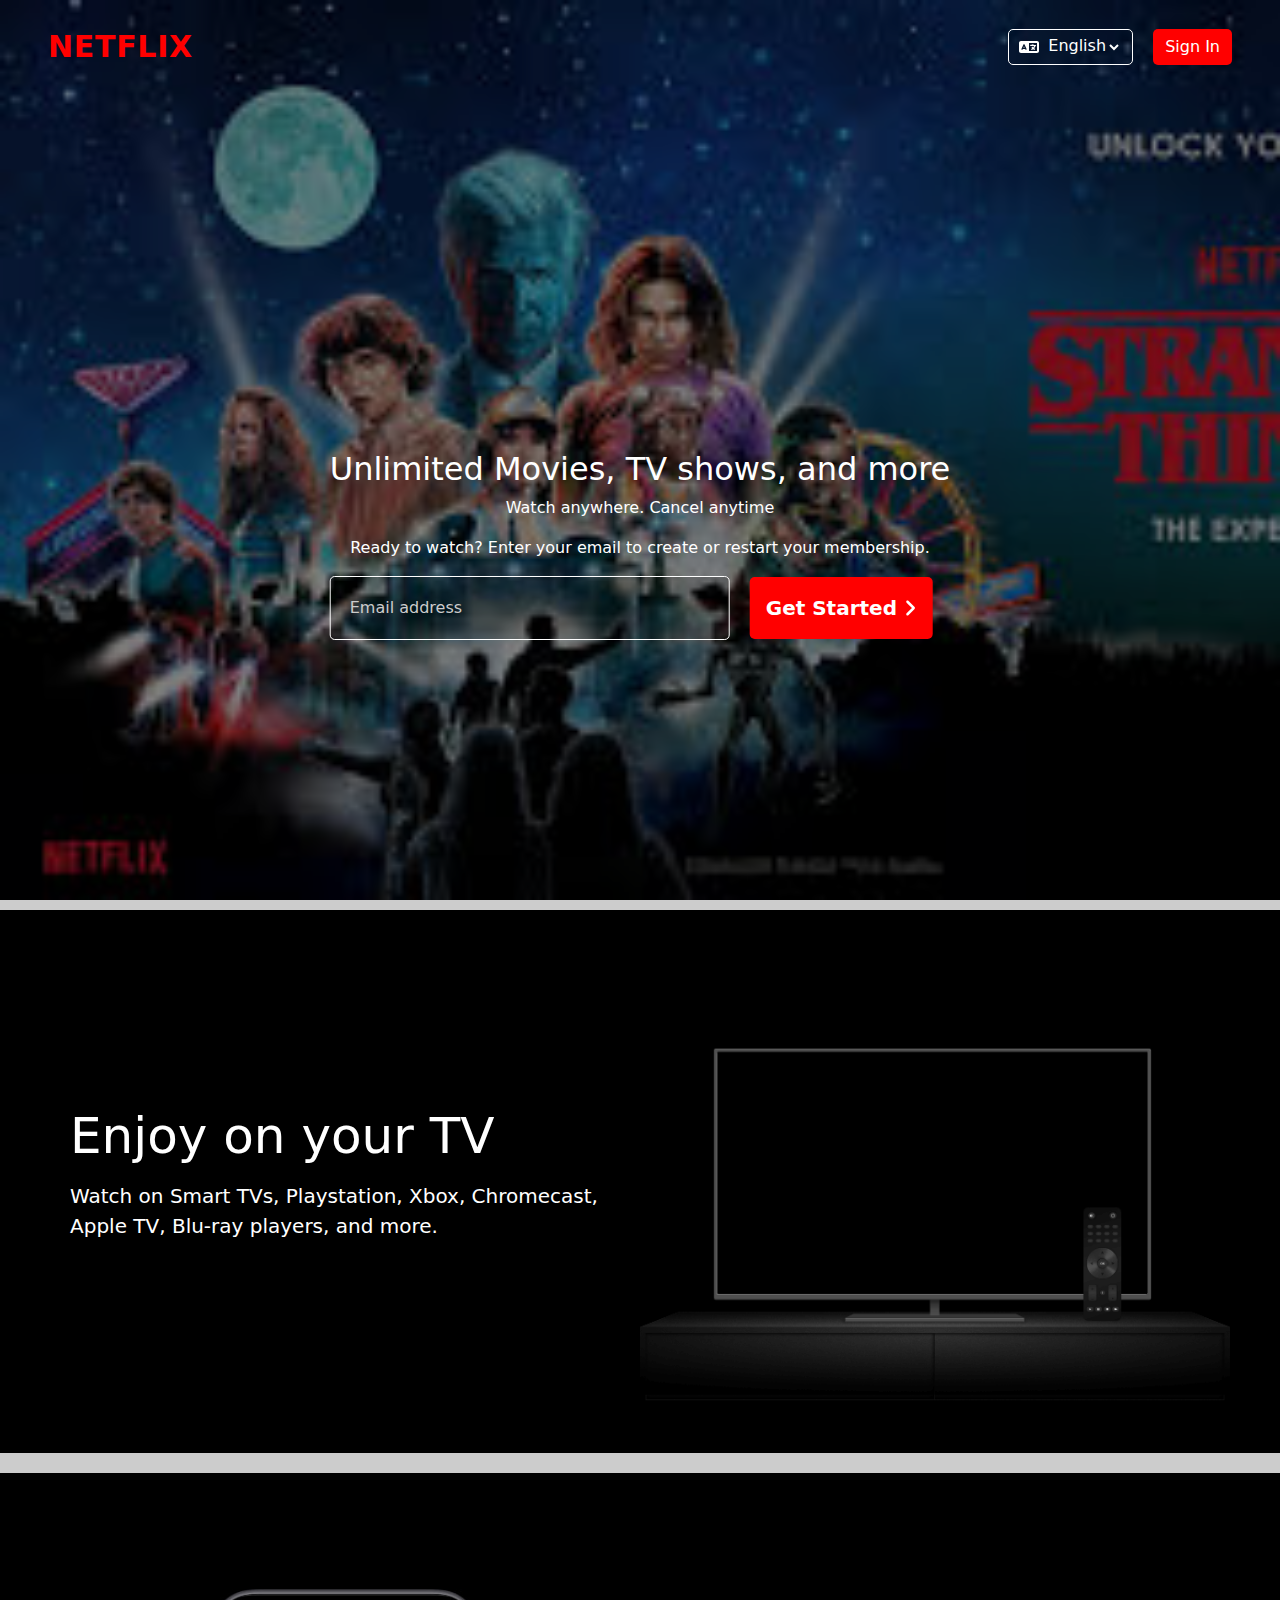
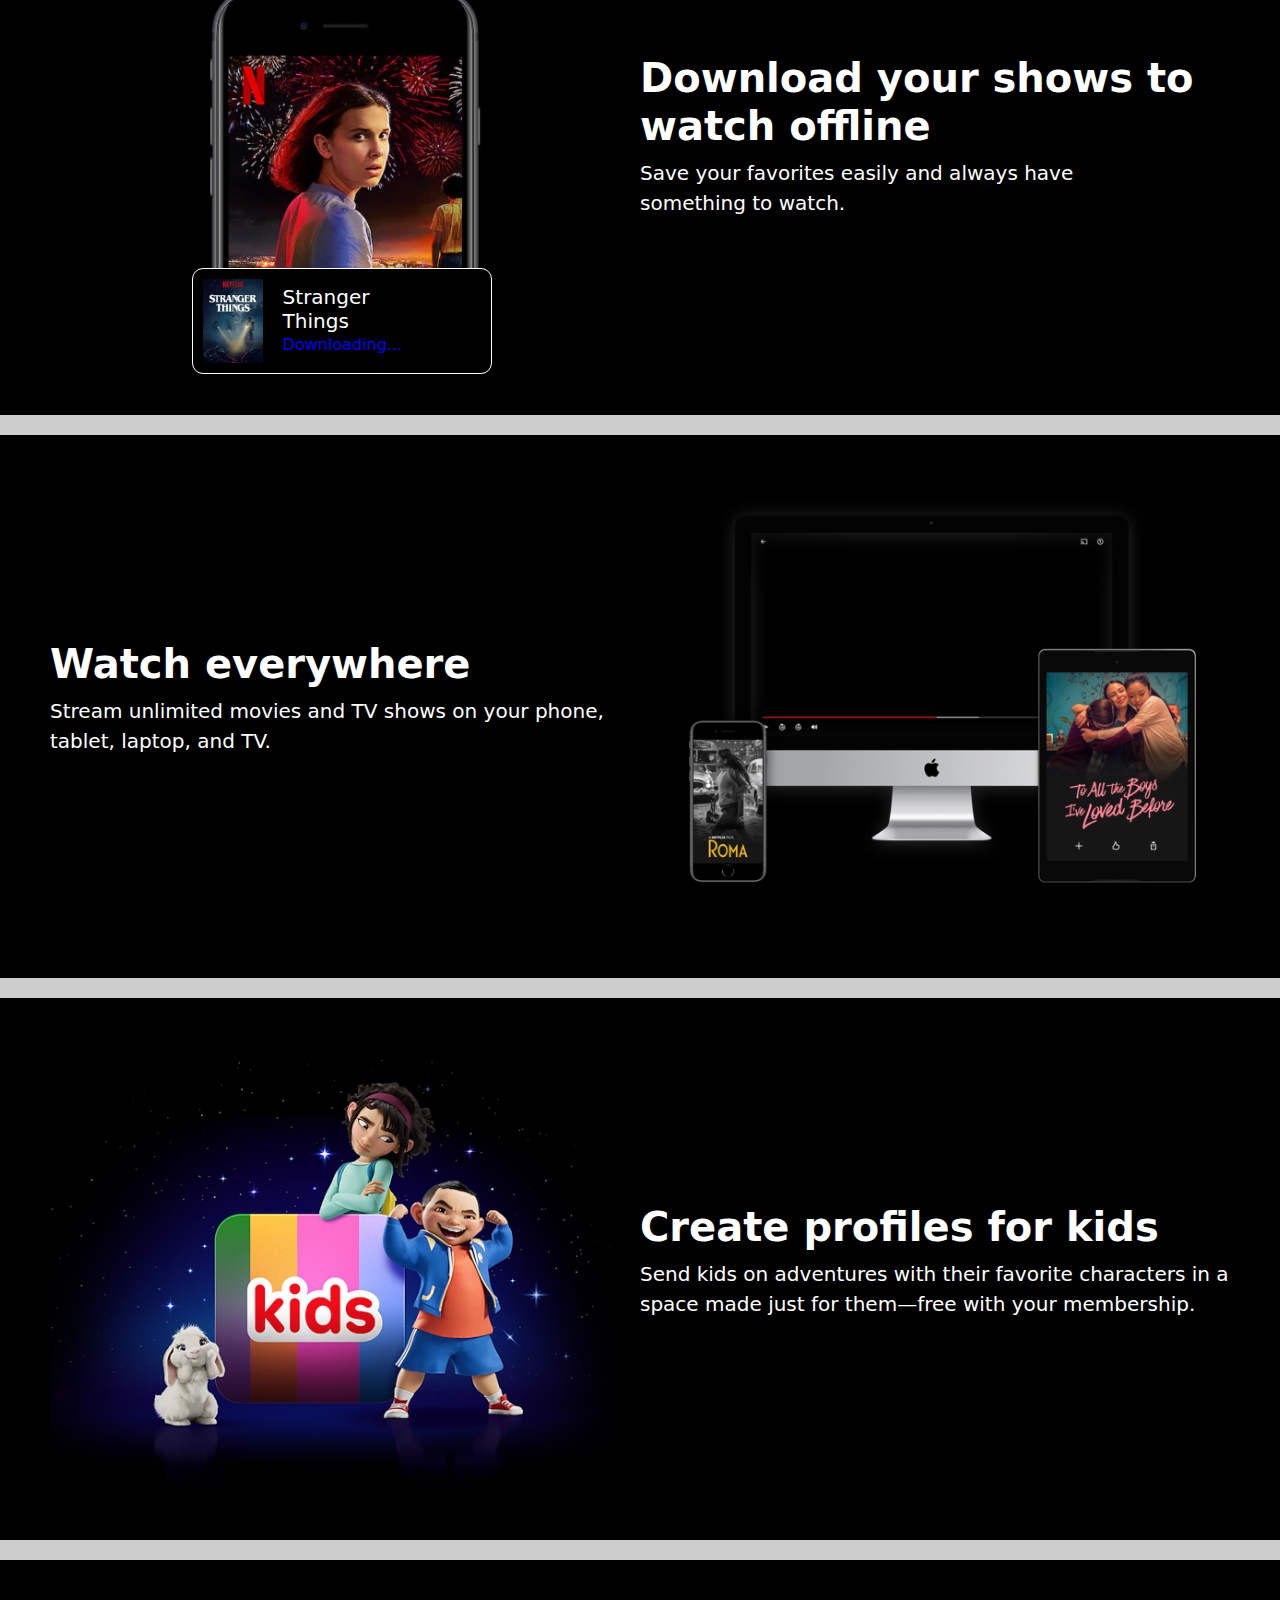
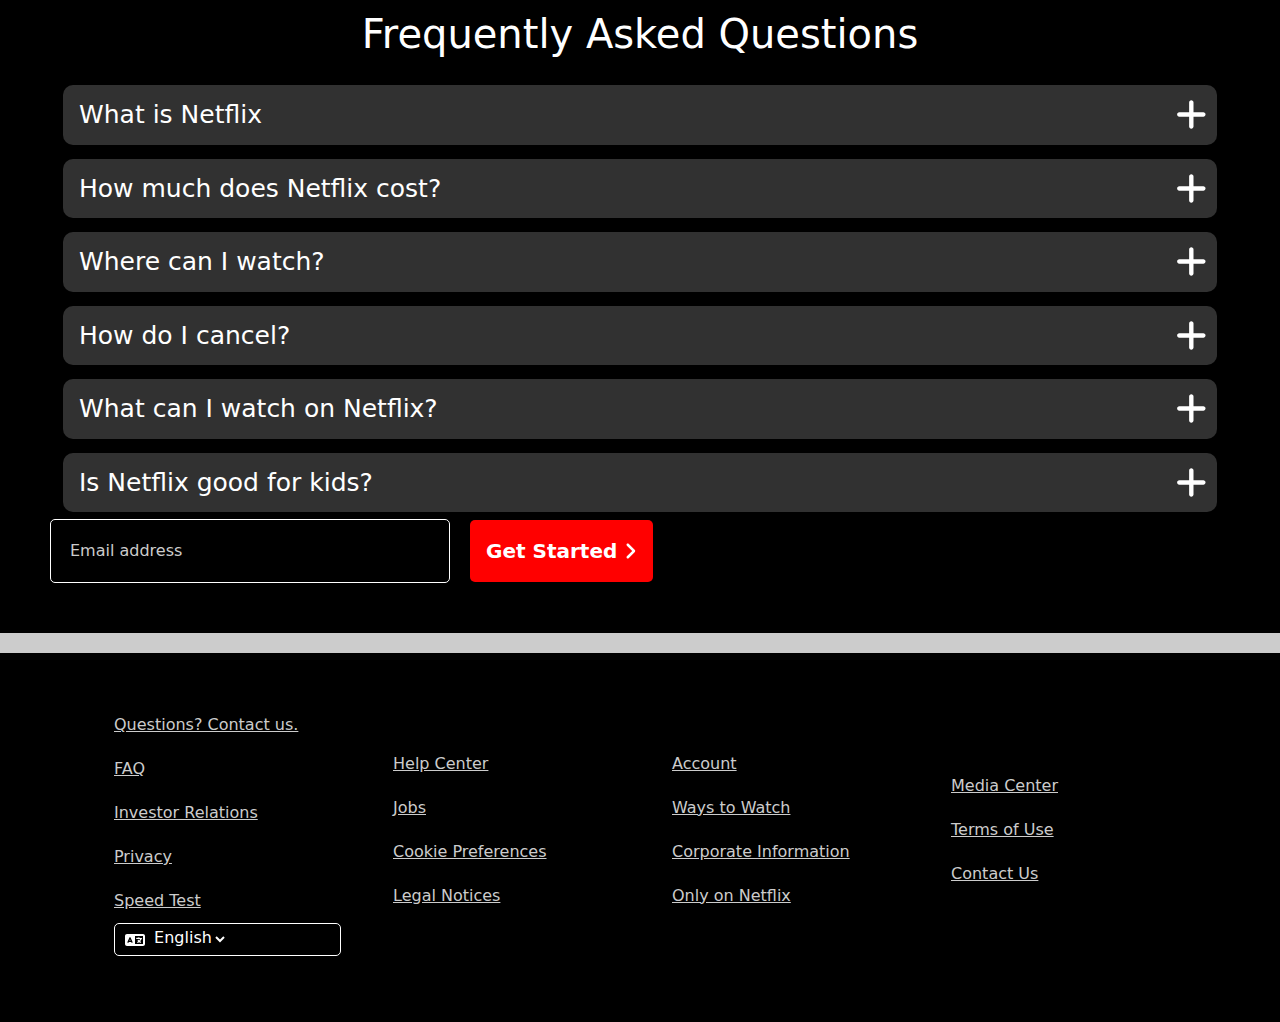
<file: index.html>
<!DOCTYPE html>
<html lang="en">
<head>
    <meta charset="UTF-8">
    <meta name="viewport" content="width=device-width, initial-scale=1.0">
    <title>NETFLIX</title>
    <link rel="stylesheet" href="css/normalize.css">
    <link rel="stylesheet" href="css/all.min.css">
    <link rel="stylesheet" href="css/bootstrap.min.css">
    <link rel="stylesheet" href="css/main.css">
</head>
<body>
    <!-- Landing -->
    <div class="landing-page">
        <!-- Navegation Bar  -->
        <nav class="navbar py-4 px-5">
            <h1 class="navbar-brand">Netflix</h1>
            <ul class="navbar-nav flex-row">
                <div class="language">
                    <i class="fa-solid fa-language"></i>
                    <select class="lang">
                        <option value="ar">العربية</option>
                        <option value="en" selected>English</option>
                    </select>
                </div>
                <button class="sign" onclick="window.location.href='/Sign.html'">Sign In</button>
            </ul>
        </nav>
        <!-- Navegation Bar  -->
        <!-- Main Section  -->
        <section class="main">
            <h2>Unlimited Movies, TV shows, and more</h2>
            <p>Watch anywhere. Cancel anytime</p>
            <p>Ready to watch? Enter your email to create or restart your membership.</p>
            <form class="getstarted" action="">
                <div class="input">
                    <input class="enteremail" type="email">
                    <label>Email address</label>
                </div>
                <button class="started">
                    <span>Get Started</span>
                    <i class="fa-solid fa-angle-right"></i>
                </button>
            </form>
        </section>
        <!-- Main Section  -->
    </div>
    <!-- Landing -->
    <!-- TV Section  -->
    <section class="tv">
        <div class="text">
            <h1>Enjoy on your TV</h1>
            <p>Watch on Smart TVs, Playstation, Xbox, Chromecast, Apple TV, Blu-ray players, and more.</p>
        </div>
        <div class="img">
            <img src="/imgs/tv.png" alt="TV">
        </div>
    </section>
    <!-- TV Section  -->
    <!-- Download Section  -->
    <section class="download">
        <div class="img">
            <img src="imgs/mobile-0819.jpg" alt="Mobile">
            <div class="box">
                <img src="imgs/boxshot.png" alt="Box">
                <div class="text">
                    <h5>Stranger Things</h5>
                    <span>Downloading...</span>
                </div>
            </div>
        </div>
        <div class="text">
            <h1>Download your shows to watch offline</h1>
            <p>Save your favorites easily and always have something to watch.</p>
        </div>
    </section>
    <!-- Download Section  -->
    <!-- Watch Section  -->
    <section class="watch">
        <div class="text">
            <h1>Watch everywhere</h1>
            <p>Stream unlimited movies and TV shows on your phone, tablet, laptop, and TV.</p>
        </div>
        <div class="img">
            <img src="imgs/device-pile.png" alt="Device">
        </div>
    </section>
    <!-- Watch Section  -->
    <!-- Kids Section  -->
    <section class="kids">
        <div class="img">
            <img src="/imgs/kids.png" alt="TV">
        </div>
        <div class="text">
            <h1>Create profiles for kids</h1>
            <p>Send kids on adventures with their favorite characters in a space made just for them—free with your membership.</p>
        </div>
    </section>
    <!-- Kids Section  -->
    <!-- Questions Section  -->
    <section class="questions">
        <h1>Frequently Asked Questions</h1>
        <div>
            <div class="btn">
                <div class="button">
                    <button>What is Netflix</button>
                    <i class="fa-solid fa-plus"></i>
                </div>
                <div class="visible">
                    <p>Netflix is a streaming service that offers a wide variety of award-winning TV shows,
                        movies, anime, documentaries, and more on thousands of internet-connected devices.
                    </p>
                    <p>You can watch as much as you want, whenever you want without a single commercial 
                        – all for one low monthly price. There's always something new to discover and new TV shows and movies are added every week!
                    </p>
                </div>
            </div>
            <div class="btn">
                <div class="button">
                    <button>How much does Netflix cost?</button>
                    <i class="fa-solid fa-plus"></i>
                </div>
                <div class="visible">
                    <p>Watch Netflix on your smartphone, tablet, Smart TV, laptop, or streaming device, all for one fixed monthly fee.
                        Plans range from EGP 70 to EGP 165 a month. No extra costs, no contracts.
                    </p>
                </div>
            </div>
            <div class="btn">
                <div class="button">
                    <button>Where can I watch?</button>
                    <i class="fa-solid fa-plus"></i>
                </div>
                <div class="visible">
                    <p>
                        Watch anywhere, anytime. Sign in with your Netflix account to watch instantly on the web at netflix.com
                        from your personal computer or on any internet-connected device that offers the Netflix app, including smart TVs, smartphones, tablets,
                        streaming media players and game consoles.
                    </p>
                    <p>
                        You can also download your favorite shows with the iOS or Android app.
                        Use downloads to watch while you're on the go and without an internet connection. Take Netflix with you anywhere.
                    </p>
                </div>
            </div>
            <div class="btn">
                <div class="button">
                    <button>How do I cancel?</button>
                    <i class="fa-solid fa-plus"></i>
                </div>
                <div class="visible">
                    <p>
                        Netflix is flexible. There are no pesky contracts and no commitments.
                        You can easily cancel your account online in two clicks. There are no cancellation fees – start or stop your account anytime.
                    </p>
                </div>
            </div>
            <div class="btn">
                <div class="button">
                    <button>What can I watch on Netflix?</button>
                    <i class="fa-solid fa-plus"></i>
                </div>
                <div class="visible">
                    <p>
                        Netflix has an extensive library of feature films,
                        documentaries, TV shows, anime, award-winning Netflix originals, and more. Watch as much as you want, anytime you want.
                    </p>
                </div>
            </div>
            <div class="btn">
                <div class="button">
                    <button>Is Netflix good for kids?</button>
                    <i class="fa-solid fa-plus"></i>
                </div>
                <div class="visible">
                    <p>
                        The Netflix Kids experience is included in your membership to give parents control while kids enjoy
                        family-friendly TV shows and movies in their own space.
                    </p>
                    <p>
                        Kids profiles come with PIN-protected parental controls that let you restrict the maturity rating of content kids
                        can watch and block specific titles you don’t want kids to see.
                    </p>
                </div>
            </div>
        </div>
        <form class="getstarted" action="">
            <div class="input">
                <input class="enteremail" type="email">
                <label>Email address</label>
            </div>
            <button class="started">
                <span>Get Started</span>
                <i class="fa-solid fa-angle-right"></i>
            </button>
        </form>
    </section>
    <!-- Questions Section  -->
    <!-- Footer  -->
    <footer>
        <div class="container">
            <div class="col">
                <ul>
                    <a href="#">Questions? Contact us.</a>
                    <a href="#">FAQ</a>
                    <a href="#">Investor Relations</a>
                    <a href="#">Privacy</a>
                    <a href="#">Speed Test</a>
                    <div class="language">
                        <i class="fa-solid fa-language"></i>
                        <select class="lang">
                            <option value="ar">العربية</option>
                            <option value="en" selected>English</option>
                        </select>
                    </div>
                </ul>
            </div>
            <div class="col">
                <ul>
                    <a href="#">Help Center</a>
                    <a href="#">Jobs</a>
                    <a href="#">Cookie Preferences</a>
                    <a href="#">Legal Notices</a>
                </ul>
            </div>
            <div class="col">
                <ul>
                    <a href="#">Account</a>
                    <a href="#">Ways to Watch</a>
                    <a href="#">Corporate Information</a>
                    <a href="#">Only on Netflix</a>
                </ul>
            </div>
            <div class="col">
                <ul>
                    <a href="#">Media Center</a>
                    <a href="#">Terms of Use</a>
                    <a href="#">Contact Us</a>
                </ul>
            </div>
        </div>
    </footer>
    <!-- Footer  -->
    <script src="js/all.min.js"></script>
    <script src="js/bootstrap.bundle.min.js"></script>
    <script src="js/main.js"></script>
</body>
</html>
</file>
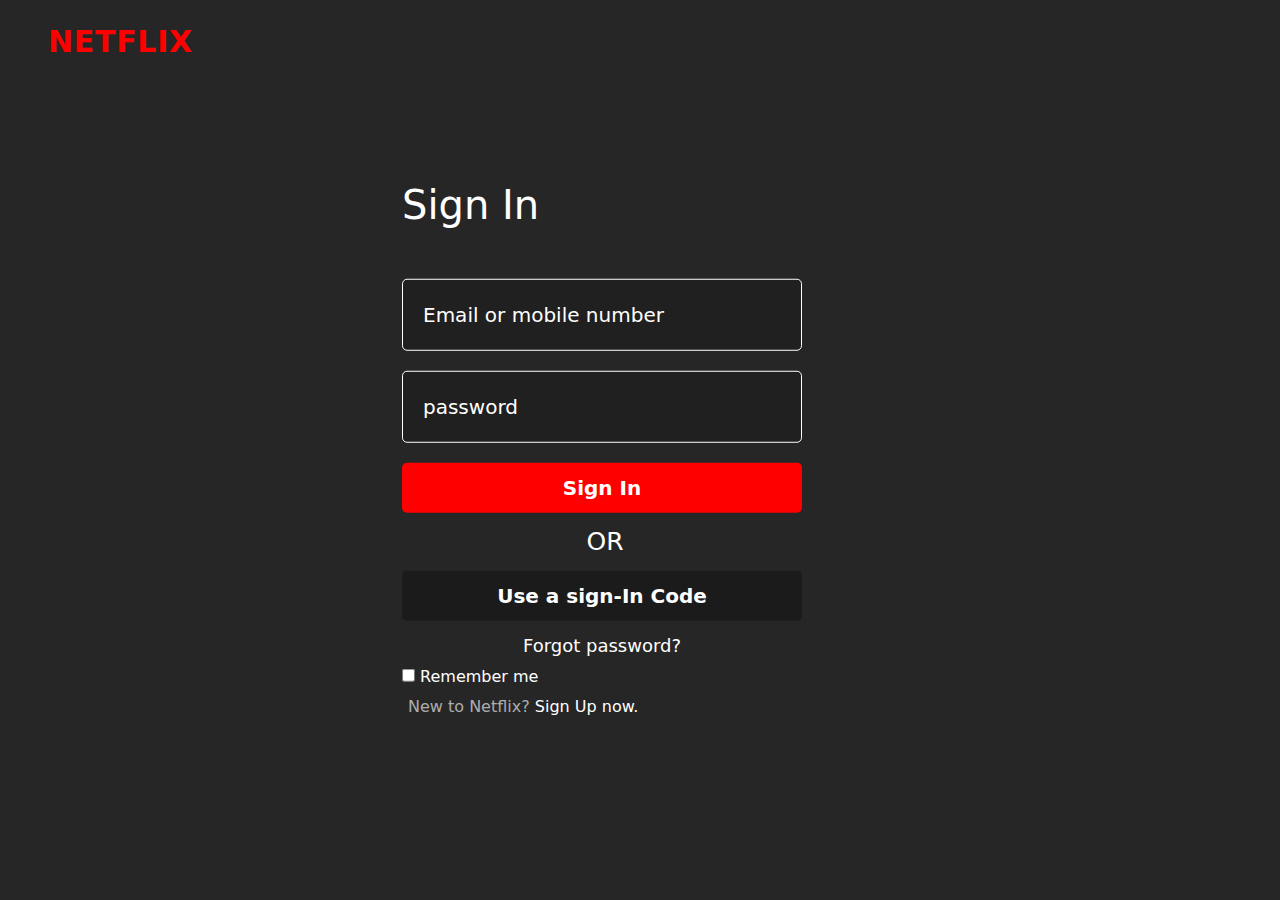
<file: Sign.html>
<!DOCTYPE html>
<html lang="en">
<head>
    <meta charset="UTF-8">
    <meta name="viewport" content="width=device-width, initial-scale=1.0">
    <title>Sign</title>
    <link rel="stylesheet" href="css/normalize.css">
    <link rel="stylesheet" href="css/bootstrap.min.css">
    <link rel="stylesheet" href="css/main.css">
</head>
<body>
    <div class="sign-page py-4 px-5">
        <h1 class="navbar-brand">Netflix</h1>
        <div class="container">
            <form action="">
                <h1>Sign In</h2>
                <input type="text" name="text" placeholder="Email or mobile number">
                <input type="password" placeholder="password">
                <button>Sign In</button>
            </form>
            <span class="or">OR</span>
            <div class="btns">
                <button>Use a sign-In Code</button>
                <button class="forgot">Forgot password?</button>
            </div>
                <div class="form">
                    <input type="checkbox" id="rem">
                    <label for="rem">Remember me</label>
                </div>
            <button class="new">New to Netflix? <span>Sign Up now.</span></button>
        </div>
    </div>
</body>
</html>
</file>
<file: css/main.css>
.landing-page{
    height: 100vh;
    position: relative;
    background-image: url("/imgs/background.jpeg");
    background-size: cover;
}
.landing-page::before{
    content: '';
    position: absolute;
    top: 0;
    left: 0;
    width: 100%;
    height: 100%;
    background-color: #00000080;
}
/* Start Nav  */
.navbar-brand{
    color: #F00;
    font-size: 30px;
    font-weight: bold;
    text-transform: uppercase;
    letter-spacing: 0.7px;
    margin: 0;
}
.navbar-brand:hover{
    color: #F00 !important;
}
.language{
    margin-right: 20px;
    padding: 3px 10px;
    border: 1px solid #FFF;
    color: #FFF;
    display: flex;
    align-items: center;
    border-radius: 5px;
    position: relative;
}
.language .lang{
    border: none;
    background-color: transparent;
    color: #FFF;
    padding-bottom: 4px;
    margin-left: 5px;
    outline: none;
    cursor: pointer;
}
.lang option{
    background-color: #FFF;
    color: #000;
    text-align: center;
}
.sign{
    background-color: #F00;
    color: #FFF;
    border: none;
    border-radius: 5px;
    padding: 6px 12px;
}
/* End Nav  */
/* Start Main  */
.main{
    position: absolute;
    color: #FFF;
    top: 50%;
    left: 50%;
    transform: translateX(-50%);
    text-align: center;
}
.getstarted{
    display: flex;
    align-items: center;
}
.getstarted .input{
    position: relative;
    margin-right: 20px;
}
.getstarted .input input{
    border: 1px solid #FFF;
    border-radius: 5px;
    padding: 16px;
    width: 400px;
    background-color: #00000026;
    color: #FFF;
    font-size: 20px;
}
.getstarted .input label{
    position: absolute;
    left: 20px;
    top: 50%;
    transform: translateY(-50%);
    color: #CCC;
}
.getstarted .input input:focus + label{
    top: 10px;
}
.getstarted button{
    padding: 16px;
    border: none;
    border-radius: 5px;
    background-color: #F00;
    color: #FFF;
    font-size: 20px;
    font-weight: bold;
}
/* End Main  */
/* Sign Page  */
.sign-page{
    height: 100vh;
    background-color: #000000d9;
    position: relative;
}
.sign-page .container{
    position: absolute;
    top: 50%;
    left: 50%;
    transform: translate(-50%, -50%);
    width: 500px;
}
.sign-page .container form{
    display: flex;
    flex-direction: column;
    width: 100%;
}
.sign-page .container form h1{
    color: #FFF;
    margin-bottom: 50px;
}
.sign-page .container form input{
    border: 1px solid #FFF;
    border-radius: 5px;
    padding: 20px;
    width: 400px;
    background-color: #00000026;
    color: #FFF;
    font-size: 20px;
    margin-bottom: 20px;
}
.sign-page .container form input::placeholder{
    color: #FFF;
}
.sign-page .container form button{
    padding: 10px 0;
    border: none;
    border-radius: 5px;
    background-color: #F00;
    color: #FFF;
    font-size: 20px;
    font-weight: bold;
    margin-bottom: 10px;
    width: 400px;
}
.sign-page .container .or{
    color: #FFF;
    font-size: 25px;
    display: block;
    text-align: center;
    margin-bottom: 10px;
    margin-right: 70px;
}
.sign-page .container .btns{
    display: flex;
    flex-direction: column;
    width: 400px;
    gap: 10px;
}
.sign-page .container .btns button:first-of-type{
    border: none;
    padding: 10px;
    background-color: #0000004a;
    color: #FFF;
    font-weight: bold;
    border-radius: 5px;
    font-size: 20px;
}
.sign-page .container .btns .forgot{
    background-color: transparent;
    border: none;
    color: #FFF;
    font-size: 18px;
}
.sign-page .container .form{
    color: #FFF;
    margin: 5px 0;
}
.sign-page .container .new{
    border: none;
    background-color: transparent;
    color: #ffffffa1;
}
.sign-page .container .new span{
    color: #FFF;
}
/* Sign Page  */
/* TV Section  */
.tv{
    padding: 50px;
    display: flex;
    justify-content: space-between;
    align-items: center;
    background-color: #000;
    color: #FFF;
    border-top: 10px solid #CCC;
    border-bottom: 10px solid #CCC;
}
.tv .text{
    padding: 20px;
    width: 50%;
}
.tv .text h1{
    font-size: 50px;
    margin-bottom: 15px;
}
.tv .text p{
    font-size: 20px;
}
.tv .img{
    width: 50%;
}
.tv .img img{
    width: 100%;
}
/* TV Section  */
/* Downlaod Section  */
.download{
    padding: 50px;
    display: flex;
    justify-content: space-between;
    align-items: center;
    background-color: #000;
    color: #FFF;
    border-top: 10px solid #CCC;
    border-bottom: 10px solid #CCC;
}
.download .img{
    width: 50%;
    position: relative;
}
.download .img img{
    width: 100%;
}
.download .img .box {
    display: flex;
    align-items: center;
    width: 300px;
    position: absolute;
    top: 78%;
    left: 24%;
    background-color: #000;
    border: 1px solid #FFF;
    padding: 10px;
    border-radius: 11px;
}
.download .img .box img{
    width: 60px;
}
.download .img .box .text{
    margin-left: 20px;
}
.download .img .box .text h5{
    margin: 0;
}
.download .img .box span{
    color: #00F;
}
.download .text{
    width: 50%;
}
.download .text h1{
    font-weight: bold;
}
.download .text p{
    font-size: 20px;
    width: 450px;
}
/* Downlaod Section  */
/* Watch Section  */
.watch{
    padding: 50px;
    display: flex;
    justify-content: space-between;
    align-items: center;
    background-color: #000;
    color: #FFF;
    border-top: 10px solid #CCC;
    border-bottom: 10px solid #CCC;
}
.watch .text{
    width: 50%;
}
.watch .text h1{
    font-size: 40px;
    font-weight: bold;
}
.watch .text p{
    font-size: 20px;
    font-weight: 500;
}
.watch .img{
    width: 50%;
}
.watch .img img{
    width: 100%;
}
/* Watch Section  */
/* Kids Section  */
.kids{
    padding: 50px;
    display: flex;
    justify-content: space-between;
    align-items: center;
    background-color: #000;
    color: #FFF;
    border-top: 10px solid #CCC;
    border-bottom: 10px solid #CCC;
}
.kids .img{
    width: 50%;
}
.kids .img img{
    width: 100%;
}
.kids .text{
    width: 50%;
}
.kids .text h1{
    font-size: 40px;
    font-weight: bold;
}
.kids .text p{
    font-size: 20px;
    font-weight: 500;
}
/* Kids Section  */
/* Questions Section  */
.questions{
    padding: 50px;
    background-color: #000;
    color: #FFF;
    border-top: 10px solid #CCC;
    border-bottom: 10px solid #CCC;
    text-align: center;
}
.questions h1{
    margin-bottom: 20px;
}
.questions div{
    display: flex;
    flex-direction: column;
}
.questions div .btn .button{
    background-color: #cccccc3d;
    padding: 10px;
    border-radius: 10px;
    outline: none;
    display: flex;
    flex-direction: row;
    justify-content: space-between;
    align-items: center;
}
.questions div .btn .button:hover{
    background-color: #cccccc66;
}
.questions div .btn .button button{
    border: none;
    background-color: transparent;
    color: #FFF;
    font-size: 25px;
}
.questions div .btn .button .fa-plus{
    color: #FFF;
    font-size: 35px;
}
.questions div .btn .visible{
    padding: 20px;
    background-color: #cccccc3d;
    margin-top: 4px;
    color: #FFF;
    font-size: 20px;
    text-align: left;
    border-radius: 5px;
    display: none;
}
/* Questions Section  */
/* Footer  */
footer{
    padding: 50px 20px;
    background-color: #000;
    color: #FFF;
    border-top: 10px solid #CCC;
}
footer .container{
    display: flex;
    justify-content: space-between;
    align-items: center;
}
footer .container .col ul a{
    display: block;
    padding: 10px 0;
    color: #CCC;
}
/* Footer  */
</file>
